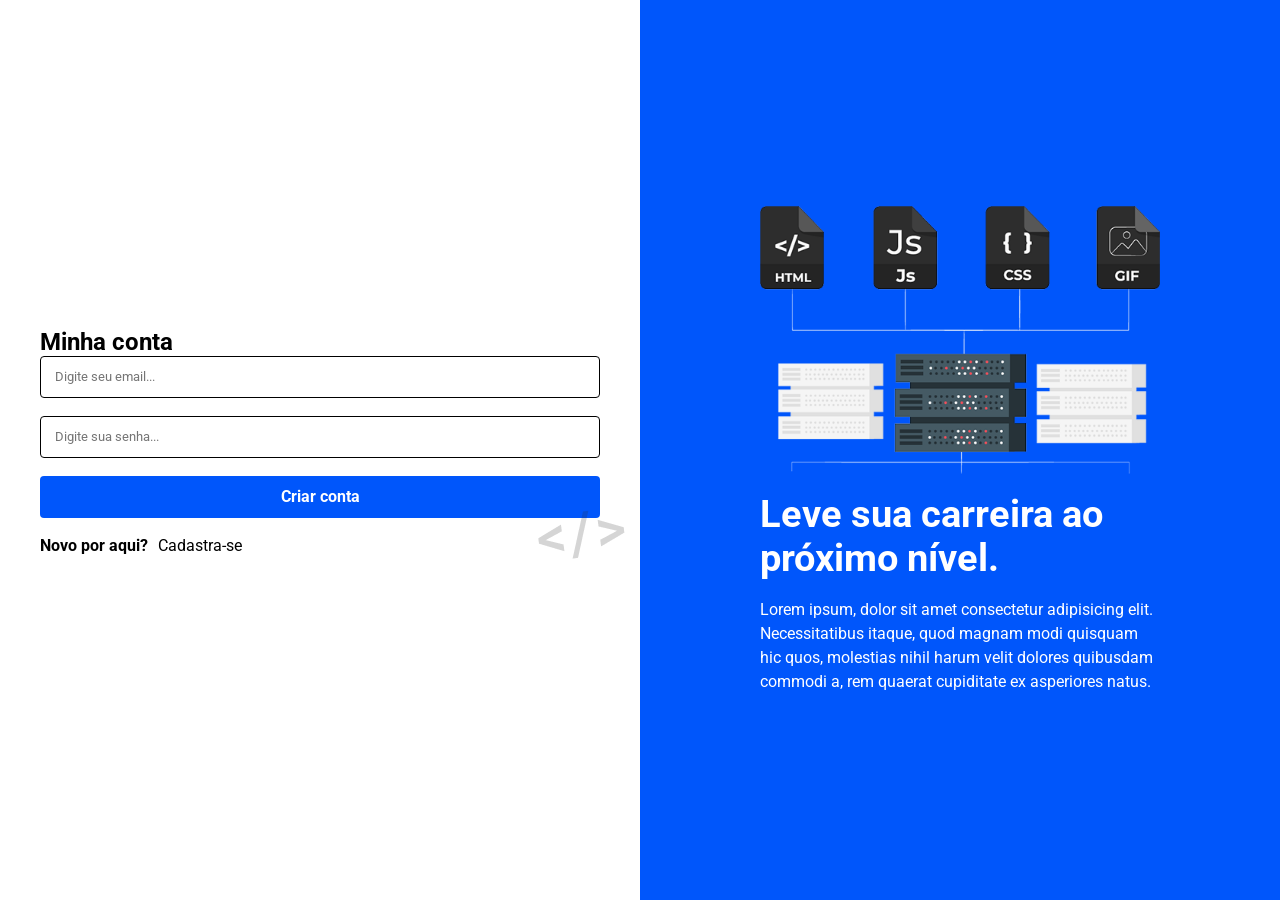
<file: index.html>
<!DOCTYPE html>
<html lang="pt-br">
<head>
  <meta charset="UTF-8">
  <meta name="viewport" content="width=device-width, initial-scale=1.0">

<!--Google Fonts-->
<link rel="preconnect" href="https://fonts.googleapis.com">
<link rel="preconnect" href="https://fonts.gstatic.com" crossorigin>
<link href="https://fonts.googleapis.com/css2?family=Roboto:ital,wght@0,100..900;1,100..900&display=swap" rel="stylesheet">

  <link rel="stylesheet" href="./css/style.css">
  <title>Login - Dev Mentor BR</title>
</head>
<body>

  <!--Inicio Conteúdo Peincipal-->
<main class="container">

  <!--Inicio Conteúdo esquerdo-->
  <section class="left">
    <h1>Minha conta</h1>

    <form class="form">
      <input class="input" type="email" placeholder="Digite seu email...">
      
      <input class="input" type="password" placeholder="Digite sua senha...">

      <button class="button" type="submit">Criar conta</button>
    </form>

    <div class="area">
      <span class="link">Novo por aqui? <a href="signup.html">Cadastra-se</a></span>
    </div>
  </section>
  <!--Fim Conteúdo esquerdo-->


  <!--Inicio Conteúdo direito-->
  <section class="right">
    <img class="info-img" src="./img/model.png" alt="Imagem informações do projeto">

    <h2 class="subtitle">Leve sua carreira ao próximo nível.</h2>

    <p class="description">Lorem ipsum, dolor sit amet consectetur adipisicing elit. Necessitatibus itaque, quod magnam modi quisquam hic quos, molestias nihil harum velit dolores quibusdam commodi a, rem quaerat cupiditate ex asperiores natus.</p>

  </section>
  <!--Fim Conteúdo direito-->

</main>
  <!--Fim Conteúdo Peincipal-->



  
</body>
</html>
</file>
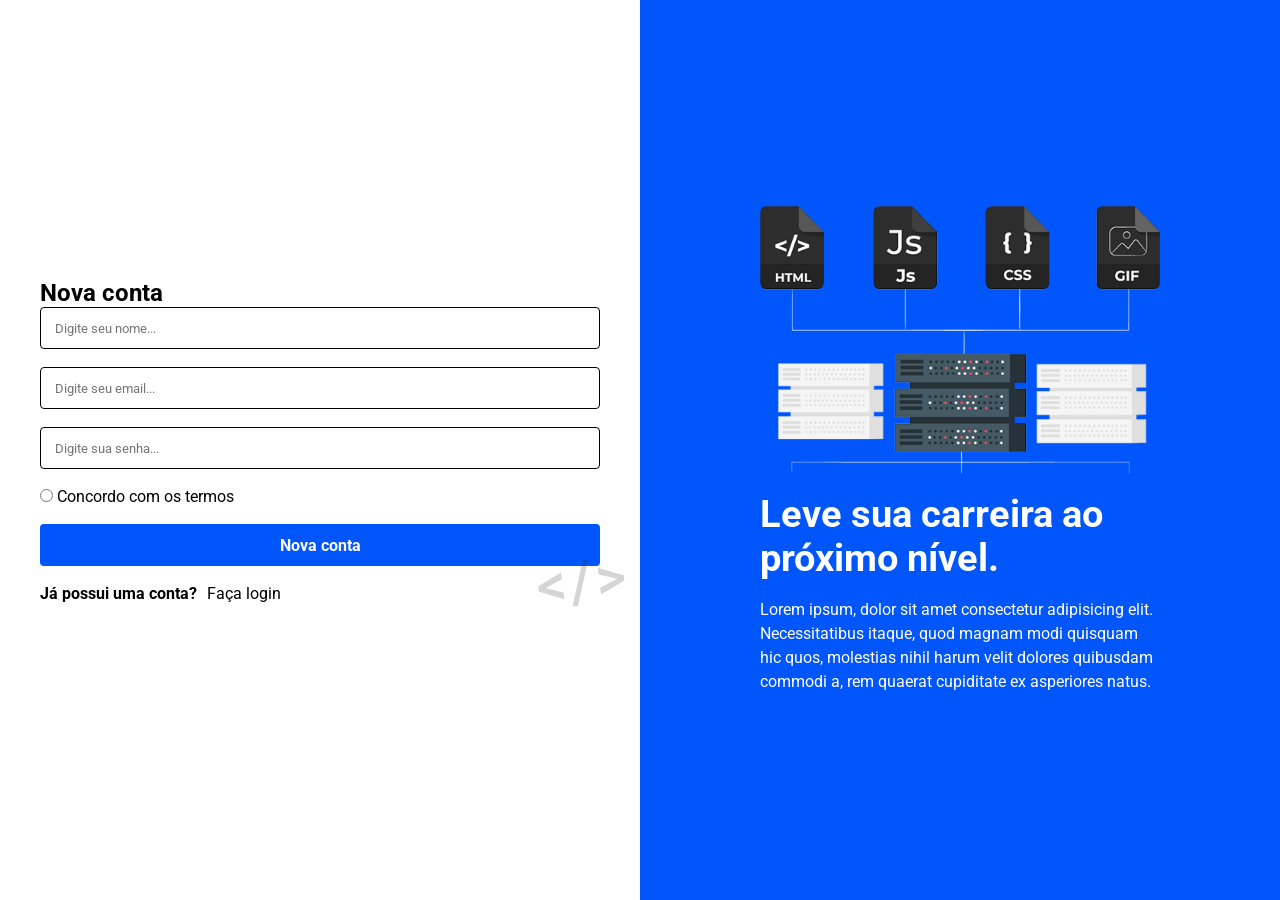
<file: signup.html>
<!DOCTYPE html>
<html lang="pt-br">
<head>
  <meta charset="UTF-8">
  <meta name="viewport" content="width=device-width, initial-scale=1.0">

<!--Google Fonts-->
<link rel="preconnect" href="https://fonts.googleapis.com">
<link rel="preconnect" href="https://fonts.gstatic.com" crossorigin>
<link href="https://fonts.googleapis.com/css2?family=Roboto:ital,wght@0,100..900;1,100..900&display=swap" rel="stylesheet">

  <link rel="stylesheet" href="./css/style.css">
  <title>Cadastro - Dev Mentor BR</title>
</head>
<body>

  <!--Inicio Conteúdo Peincipal-->
<main class="container">

  <!--Inicio Conteúdo esquerdo-->
  <section class="left">
    <h1>Nova conta</h1>

    <form class="form">
      <input class="input" type="text" placeholder="Digite seu nome...">


      <input class="input" type="email" placeholder="Digite seu email...">
      
      <input class="input" type="password" placeholder="Digite sua senha...">

   

      <div class="area">
        <input type="radio" name="termos" id="termos"  class="termos">
        <span>Concordo com os termos</span>
      </div>

    <button class="button" type="submit">Nova conta</button>
    </form>

    <div class="area">
      <span class="link">Já possui uma conta? <a href="index.html">Faça login</a></span>
    </div>
  </section>
  <!--Fim Conteúdo esquerdo-->


  <!--Inicio Conteúdo direito-->
  <section class="right">
    <img class="info-img" src="./img/model.png" alt="Imagem informações do projeto">

    <h2 class="subtitle">Leve sua carreira ao próximo nível.</h2>

    <p class="description">Lorem ipsum, dolor sit amet consectetur adipisicing elit. Necessitatibus itaque, quod magnam modi quisquam hic quos, molestias nihil harum velit dolores quibusdam commodi a, rem quaerat cupiditate ex asperiores natus.</p>

  </section>
  <!--Fim Conteúdo direito-->

</main>
  <!--Fim Conteúdo Peincipal-->



  
</body>
</html>
</file>
<file: css/style.css>
*{
  margin: 0;
  padding: 0;
  border: 0;
  box-sizing: border-box;
  font-family: 'Roboto', sans-serif;
}

:root {
  --fundo-esquerdo:#ffffff;
  --fundo-direito:#0056fb;
  --cor-preto:#000000;
  --cor-branco:#ffffff;
  --cor-botao:#0056fb;
  --cor-botao-hover:#008afb;
}

body {
  background-color: var(--fundo-esquerdo);
  width: 100%;
}

.container {
  display: flex;
  flex-direction: row;
  align-items: center;
  justify-content: center;
  margin: 0 auto;
}

.left {
  flex: 1; 
  display: flex;
  flex-direction: column;
  justify-content: center;
  align-items: center;
  padding: 0 24px;
}

.left h1 {
  width: 100%;
  max-width: 560px;
}


.form {
  position: relative;
  display: flex;
  flex-direction: column;
  width: 100%;
  max-width: 560px;
  z-index: 9;

}

.input {
  border: 1px solid var(--cor-preto);
  margin-bottom: 18px;
  border-radius: 4px;
  width: 100%;
  max-width: 560px;
  padding: 0 14px;
  height: 42px;
}

.button {
  background-color: var(--cor-botao);
  height: 42px;
  border-radius: 4px;
  color: var(--cor-branco);
  font-size: 16px;
  font-weight: bold;
  width: 100%;
  max-width: 560px;
  cursor:pointer;
  transition: 0.7s;
  margin-bottom: 18px;
}

.button:hover{
  background-color: var(--cor-botao-hover);
}

.area {
  width: 100%;
  max-width: 560px;
  margin-bottom: 18px;

}

.link {
font-weight: bold;
}

.link a {
  text-decoration: none;
  color: var(--cor-preto);
  font-weight: normal;
  margin-left: 6px;
}

.right{
  flex: 1;
  background-color: var(--fundo-direito);
  height: 100vh;

  display: flex;
  flex-direction: column;
  align-items: center;
  justify-content: center;
  padding: 0 24px;
}

.info-img {
  width: 100%;
  max-width: 400px;
  height: auto;
  margin-bottom: 18px;
}

.subtitle {
  max-width: 400px;
  font-size: 38px;
  color: var(--cor-branco);
  margin-bottom: 18px;
}

.description {
  max-width: 400px;
  line-height: 150%;
  color: var(--cor-branco);
}

.form::before{
  content: '';
  position: absolute;
  background-image: url(../img/code\ 1.png);
  width: 90px;
  height: 90px;
  background-repeat: no-repeat;
  z-index: 1;
  bottom: -60px;
  right: -25px;
}

/*RESPONSIVIDADE*/

@media (max-width: 700px){
  .container {
  display: flex;
  flex-direction: column;
  min-height: 100vh;
}

.left {
  width: 85%;
  padding: 24px 0;
}

.left h1 {
  margin-bottom: 18px;
}

.right {
  padding: 32px 0;
  width: 100%;
  height: 100%;
}
}

@media (max-width: 500px){
  .info-img {
    width: 84%;

  }

  .subtitle {
    margin-bottom: 18px;
    font-size: 32px;
    max-width: 400px;
    padding: 0 14px;
    text-align: center;
  }

  .description {
    max-width: 400px;
    padding: 0 14px;
  }
}
</file>
